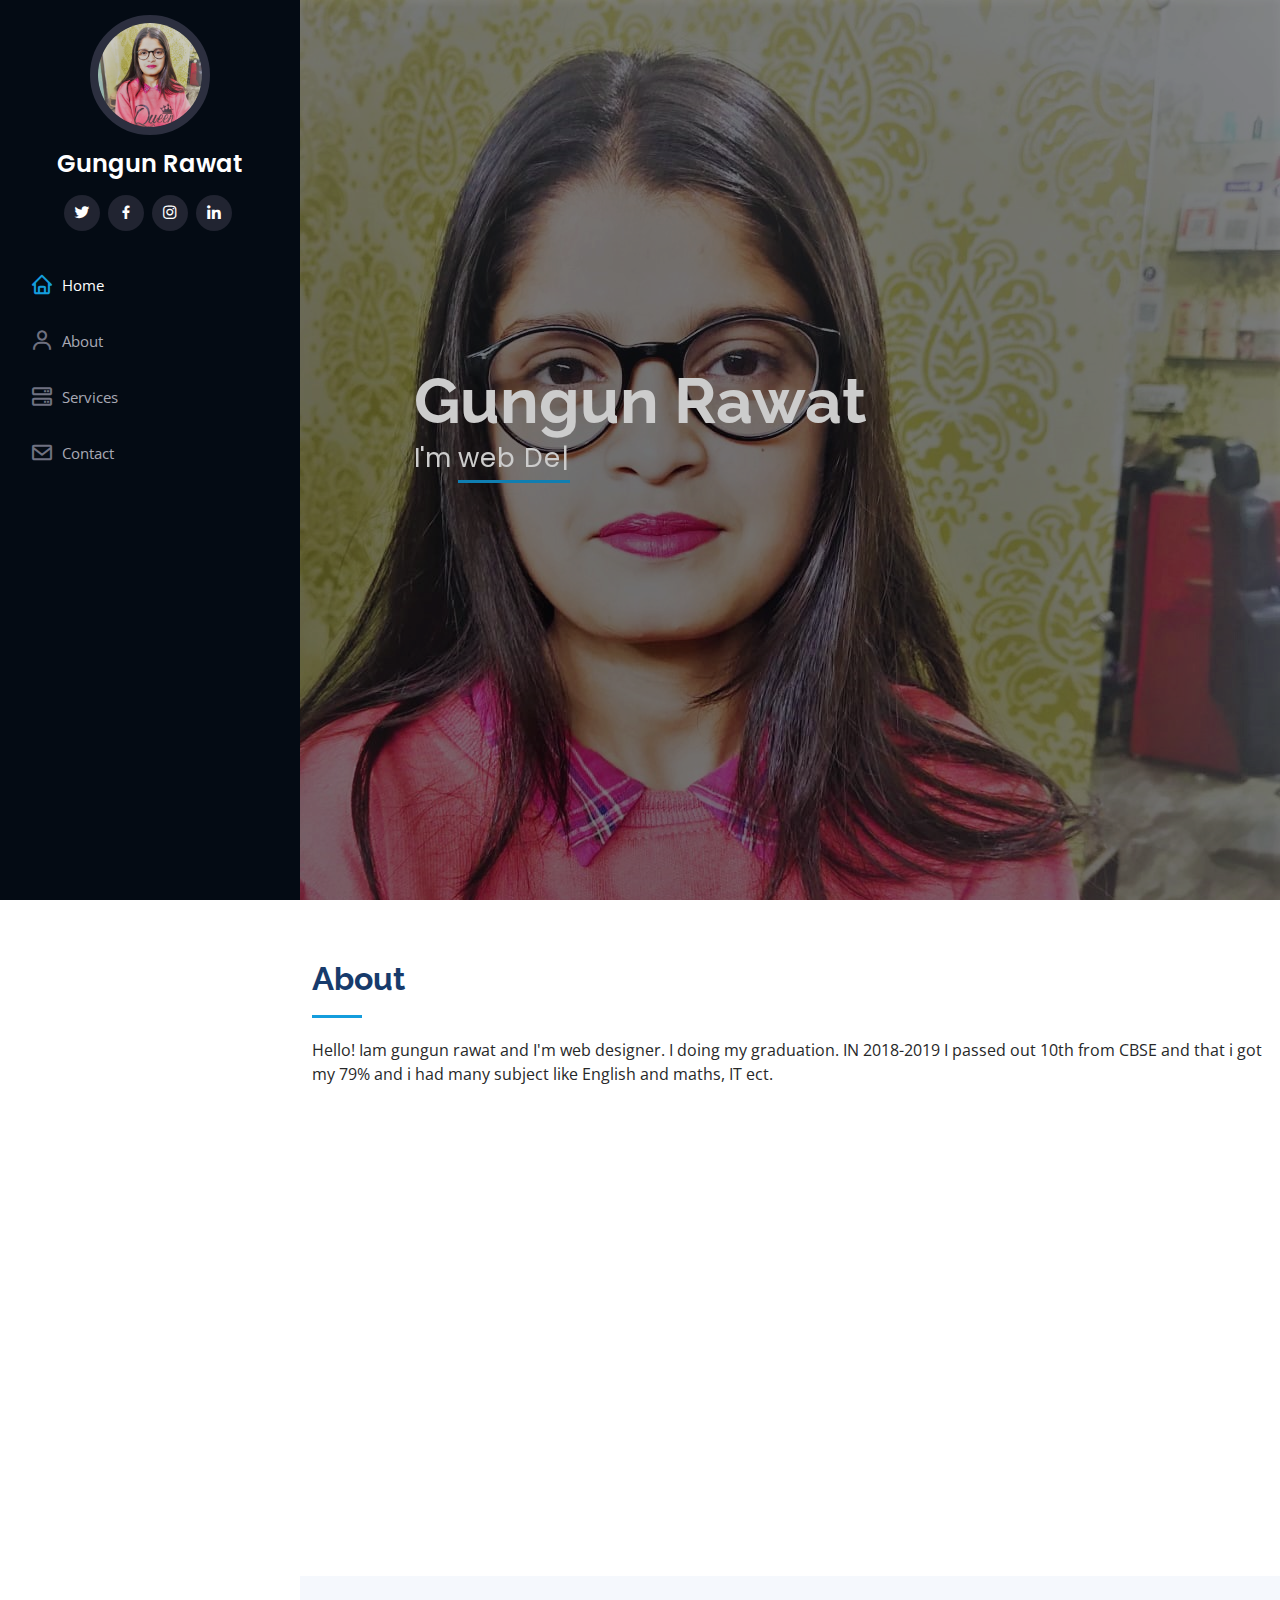
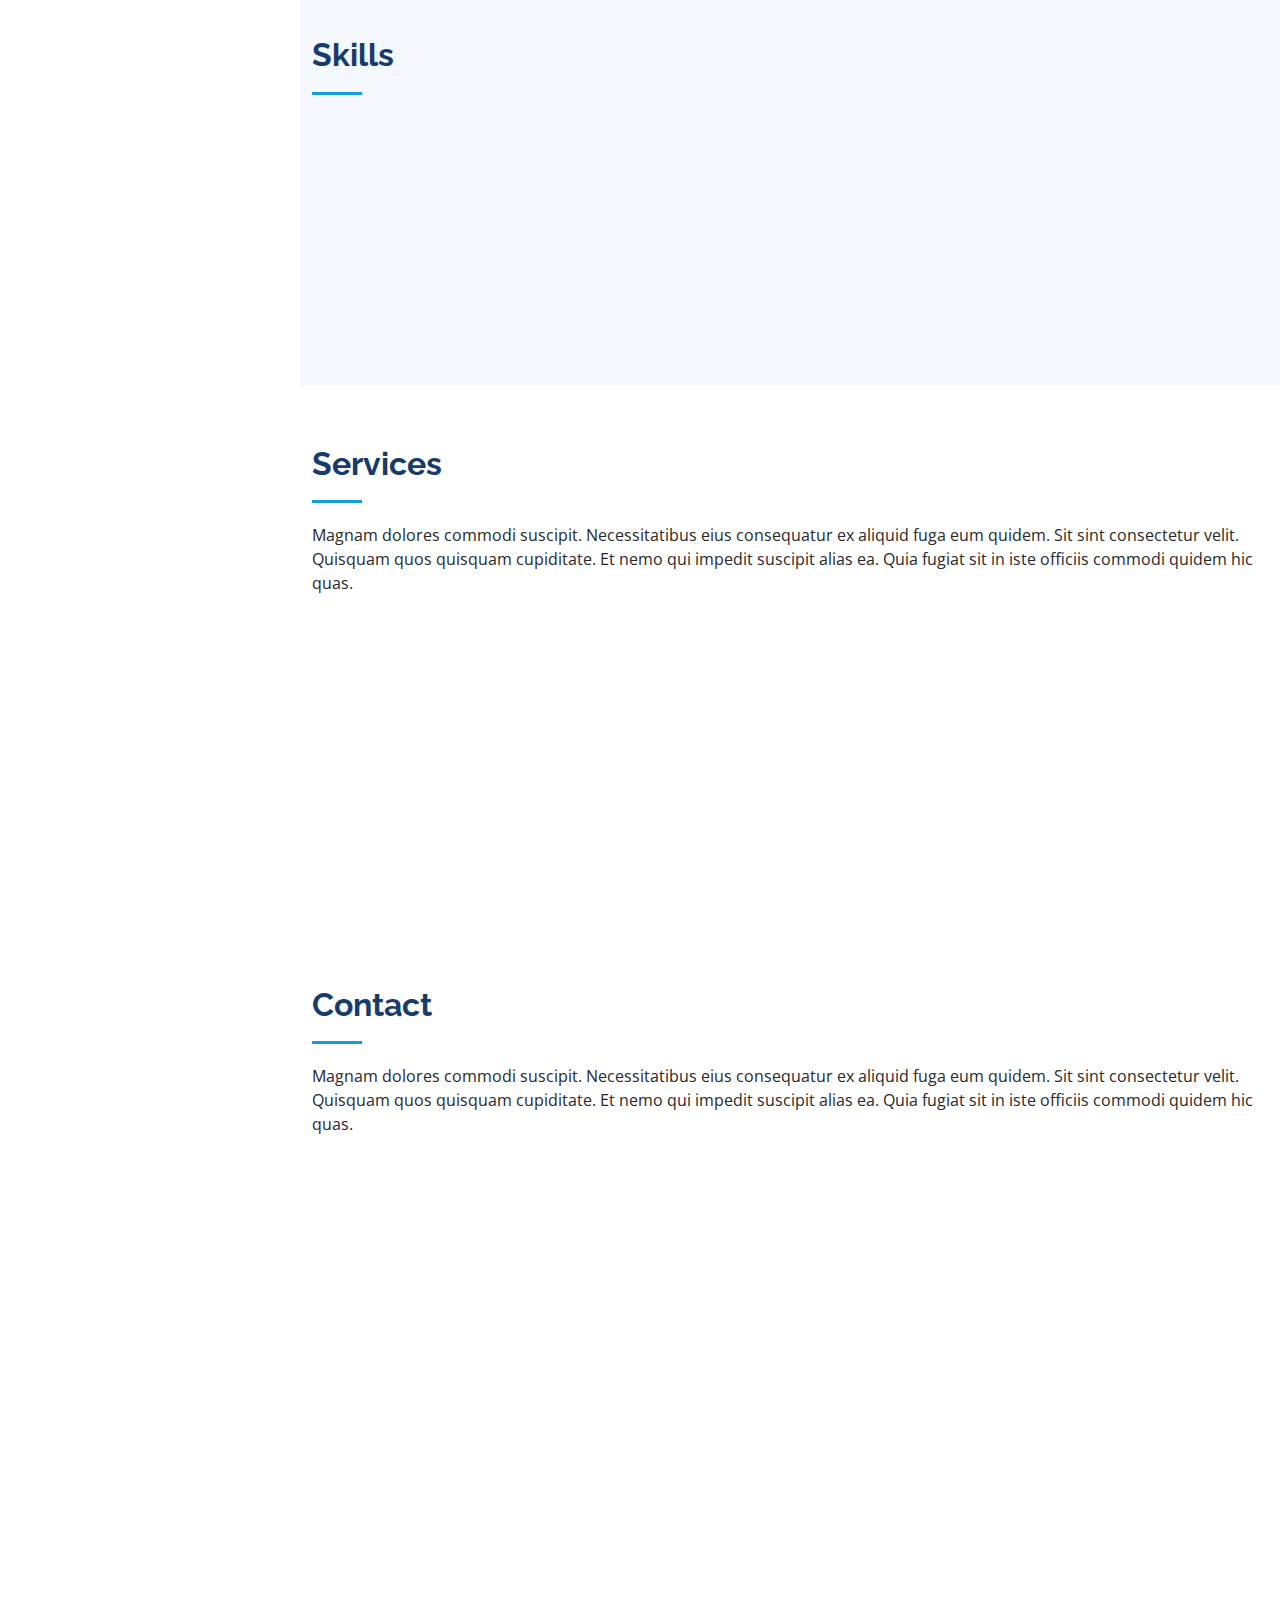
<file: index.html>
<!DOCTYPE html>
<html lang="en">

<head>
  <meta charset="utf-8">
  <meta content="width=device-width, initial-scale=1.0" name="viewport">

  <title>GungunRawat.github.io</title>
  <meta content="" name="description">
  <meta content="" name="keywords">

  <!-- Favicons -->
  <link href="assets/img/favicon.png" rel="icon">
  <link href="assets/img/apple-touch-icon.png" rel="apple-touch-icon">

  <!-- Google Fonts -->
  <link
    href="https://fonts.googleapis.com/css?family=Open+Sans:300,300i,400,400i,600,600i,700,700i|Raleway:300,300i,400,400i,500,500i,600,600i,700,700i|Poppins:300,300i,400,400i,500,500i,600,600i,700,700i"
    rel="stylesheet">

  <!-- Vendor CSS Files -->
  <link href="assets/vendor/aos/aos.css" rel="stylesheet">
  <link href="assets/vendor/bootstrap/css/bootstrap.min.css" rel="stylesheet">
  <link href="assets/vendor/bootstrap-icons/bootstrap-icons.css" rel="stylesheet">
  <link href="assets/vendor/boxicons/css/boxicons.min.css" rel="stylesheet">
  <link href="assets/vendor/glightbox/css/glightbox.min.css" rel="stylesheet">
  <link href="assets/vendor/swiper/swiper-bundle.min.css" rel="stylesheet">

  <!-- Template Main CSS File -->
  <link href="assets/css/style.css" rel="stylesheet">

  <!-- =======================================================
  * Template Name: iPortfolio - v3.7.0
  * Template URL: https://bootstrapmade.com/iportfolio-bootstrap-portfolio-websites-template/
  * Author: BootstrapMade.com
  * License: https://bootstrapmade.com/license/
  ======================================================== -->
</head>

<body>

  <!-- ======= Mobile nav toggle button ======= -->
  <i class="bi bi-list mobile-nav-toggle d-xl-none"></i>

  <!-- ======= Header ======= -->
  <header id="header">
    <div class="d-flex flex-column">

      <div class="profile">
        <img src="new6.jfif" alt="" class="img-fluid rounded-circle">
        <h1 class="text-light"><a href="index.html">Gungun Rawat</a></h1>
        <div class="social-links mt-3 text-center">
          <a href="#" class="twitter"><i class="bx bxl-twitter"></i></a>
          <a href="#" class="facebook"><i class="bx bxl-facebook"></i></a>
          <a href="#" class="instagram"><i class="bx bxl-instagram"></i></a>
          <a href="#" class="linkedin"><i class="bx bxl-linkedin"></i></a>
        </div>
      </div>

      <nav id="navbar" class="nav-menu navbar">
        <ul>
          <li><a href="#hero" class="nav-link scrollto active"><i class="bx bx-home"></i> <span>Home</span></a></li>
          <li><a href="#about" class="nav-link scrollto"><i class="bx bx-user"></i> <span>About</span></a></li>
          <li><a href="#services" class="nav-link scrollto"><i class="bx bx-server"></i> <span>Services</span></a></li>
          <li><a href="#contact" class="nav-link scrollto"><i class="bx bx-envelope"></i> <span>Contact</span></a></li>
        </ul>
      </nav><!-- .nav-menu -->
    </div>
  </header><!-- End Header -->

  <!-- ======= Hero Section ======= -->
  <section id="hero" class="d-flex flex-column justify-content-center align-items-center"">
    <div class="hero-container" data-aos="fade-in">
      <h1> Gungun Rawat</h1>
      <p>I'm <span class="typed" data-typed-items=" web Designer"></span></p>
    </div>
  </section><!-- End Hero -->

  <main id="main">

    <!-- ======= About Section ======= -->
    <section id="about" class="about">
      <div class="container">

        <div class="section-title">
          <h2>About</h2>
          <p> Hello! Iam gungun rawat and I'm web designer. I doing my graduation.
            IN 2018-2019 I passed out 10th from CBSE and that i got my 79% and i had many subject like English
            and maths, IT ect.
          </p>
        </div>

        <div class="row">
          <div class="col-lg-4" data-aos="fade-right">
            <img src="red.jpeg" class="img-fluid" alt="" style="height: 400px;">
          </div>
          <div class="col-lg-8 pt-4 pt-lg-0 content" data-aos="fade-left">
            <h3>web Designer </h3>

            <div class="row">
              <div class="col-lg-6">
                <ul>
                  <li><i class="bi bi-chevron-right"></i> <strong>Birthday:</strong> <span>7 April 2003</span></li>
                  <li><i class="bi bi-chevron-right"></i> <strong>Website:</strong> <span>www.example.com</span></li>
                  <li><i class="bi bi-chevron-right"></i> <strong>Phone:</strong> <span>+123 456 7890</span></li>
                  <li><i class="bi bi-chevron-right"></i> <strong>City:</strong> <span> India-110041 </span></li>
                </ul>
              </div>
              <div class="col-lg-6">
                <ul>
                  <li><i class="bi bi-chevron-right"></i> <strong>Age:</strong> <span>18</span></li>
                  <li><i class="bi bi-chevron-right"></i> <strong>Degree:</strong> <span>Master</span></li>
                  <li><i class="bi bi-chevron-right"></i> <strong>PhEmailone:</strong> <span>email@example.com</span>
                  </li>
                  <li><i class="bi bi-chevron-right"></i> <strong>Freelance:</strong> <span>Available</span></li>
                </ul>
              </div>
            </div>
            <p>
              IN 2019-2020 I passed out 12th from CBSE and that i got my 75% and i had many subject like history
              and pol.science, IT ect.
              IN 2020-2021 I am doing web designing course from SITHUB and in that i have learned html and css
              ,b
              ootstrap ect.
            </p>
          </div>
        </div>

      </div>
    </section><!-- End About Section -->

    <!-- ======= Skills Section ======= -->
    <section id="skills" class="skills section-bg">
      <div class="container">

        <div class="section-title">
          <h2>Skills</h2>

        </div>

        <div class="row skills-content">

          <div class="col-lg-6" data-aos="fade-up">

            <div class="progress">
              <span class="skill">HTML <i class="val">80%</i></span>
              <div class="progress-bar-wrap">
                <div class="progress-bar" role="progressbar" aria-valuenow="100" aria-valuemin="0" aria-valuemax="100">
                </div>
              </div>
            </div>

            <div class="progress">
              <span class="skill">CSS <i class="val">75%</i></span>
              <div class="progress-bar-wrap">
                <div class="progress-bar" role="progressbar" aria-valuenow="90" aria-valuemin="0" aria-valuemax="100">
                </div>
              </div>
            </div>

            <div class="progress">
              <span class="skill">bootstrap <i class="val">80%</i></span>
              <div class="progress-bar-wrap">
                <div class="progress-bar" role="progressbar" aria-valuenow="75" aria-valuemin="0" aria-valuemax="100">
                </div>
              </div>
            </div>

          </div>

          <div class="col-lg-6" data-aos="fade-up" data-aos-delay="100">

            <div class="progress">
              <span class="skill">JavaScript<i class="val">75%</i></span>
              <div class="progress-bar-wrap">
                <div class="progress-bar" role="progressbar" aria-valuenow="80" aria-valuemin="0" aria-valuemax="100">
                </div>
              </div>
            </div>
            <div class="progress">
              <span class="skill">Photoshop <i class="val">75%</i></span>
              <div class="progress-bar-wrap">
                <div class="progress-bar" role="progressbar" aria-valuenow="55" aria-valuemin="0" aria-valuemax="100">
                </div>
              </div>
            </div>

          </div>

        </div>

      </div>
    </section><!-- End Skills Section -->


    <!-- ======= Services Section ======= -->
    <section id="services" class="services">
      <div class="container">

        <div class="section-title">
          <h2>Services</h2>
          <p>Magnam dolores commodi suscipit. Necessitatibus eius consequatur ex aliquid fuga eum quidem. Sit sint
            consectetur velit. Quisquam quos quisquam cupiditate. Et nemo qui impedit suscipit alias ea. Quia fugiat sit
            in iste officiis commodi quidem hic quas.</p>
        </div>

        <div class="row">
          <div class="col-lg-4 col-md-6 icon-box" data-aos="fade-up">
            <div class="icon"><i class="bi bi-briefcase"></i></div>
            <h4 class="title"><a href="">Web Designer</a></h4>
            <p class="description">Web design refers to the design of websites that are displayed on the internet. It
              usually refers to
              the user experience aspects of website development rather than software development.
            </p>
          </div>


          <div class="col-lg-4 col-md-6 icon-box" data-aos="fade-up" data-aos-delay="100">
            <div class="icon"><i class="bi bi-card-checklist"></i></div>
            <h4 class="title"><a href="">Bootstrap</a></h4>
            <p class="description">Bootstrap is a potent front-end framework used to create modern websites and web
              apps. It's
              open-source and free to use, yet features numerous HTML and CSS templates bootstrap
              .
          </div>
          
          <div class="col-lg-4 col-md-6 icon-box" data-aos="fade-up" data-aos-delay="300">
            <div class="icon"><i class="bi bi-binoculars"></i></div>
            <h4 class="title"><a href="">Photoshop</a></h4>
            <p class="description">Photoshop is Adobe's photo editing, image creation and graphic design software. The software
              provides many image editing features for raster (pixel-based) images as well as vector graphics.
          </div>
          
        </div>

      </div>
    </section><!-- End Services Section -->

    
    <!-- ======= Contact Section ======= -->
    <section id="contact" class="contact">
      <div class="container">

        <div class="section-title">
          <h2>Contact</h2>
          <p>Magnam dolores commodi suscipit. Necessitatibus eius consequatur ex aliquid fuga eum quidem. Sit sint
            consectetur velit. Quisquam quos quisquam cupiditate. Et nemo qui impedit suscipit alias ea. Quia fugiat sit
            in iste officiis commodi quidem hic quas.</p>
        </div>

        <div class="row" data-aos="fade-in">

          <div class="col-lg-5 d-flex align-items-stretch">
            <div class="info">
              <div class="address">
                <i class="bi bi-geo-alt"></i>
                <h4>Location:</h4>
                <p>Jai vihar India-110041</p>
              </div>

              <div class="email">
                <i class="bi bi-envelope"></i>
                <h4>Email:</h4>
                <p>gungunrawat713</p>
              </div>

              <div class="phone">
                <i class="bi bi-phone"></i>
                <h4>Call:</h4>
                <p>8700535407</p>
              </div>

            </div>
          </div>

          <div class="col-lg-7 mt-5 mt-lg-0 d-flex align-items-stretch">
            <form action="forms/contact.php" method="post" role="form" class="php-email-form">
              <div class="row">
                <div class="form-group col-md-6">
                  <label for="name">Your Name</label>
                  <input type="text" name="name" class="form-control" id="name" required>
                </div>
                <div class="form-group col-md-6">
                  <label for="name">Your Email</label>
                  <input type="email" class="form-control" name="email" id="email" required>
                </div>
              </div>
              <div class="form-group">
                <label for="name">Subject</label>
                <input type="text" class="form-control" name="subject" id="subject" required>
              </div>
              <div class="form-group">
                <label for="name">Message</label>
                <textarea class="form-control" name="message" rows="10" required></textarea>
              </div>
              <div class="my-3">
                <div class="loading">Loading</div>
                <div class="error-message"></div>
                <div class="sent-message">Your message has been sent. Thank you!</div>
              </div>
              <div class="text-center"><button type="submit">Send Message</button></div>
            </form>
          </div>

        </div>

      </div>
    </section><!-- End Contact Section -->

  </main><!-- End #main -->

  <!-- ======= Footer ======= -->
  
  <a href="#" class="back-to-top d-flex align-items-center justify-content-center"><i
      class="bi bi-arrow-up-short"></i></a>

  <!-- Vendor JS Files -->
  <script src="assets/vendor/purecounter/purecounter.js"></script>
  <script src="assets/vendor/aos/aos.js"></script>
  <script src="assets/vendor/bootstrap/js/bootstrap.bundle.min.js"></script>
  <script src="assets/vendor/glightbox/js/glightbox.min.js"></script>
  <script src="assets/vendor/isotope-layout/isotope.pkgd.min.js"></script>
  <script src="assets/vendor/swiper/swiper-bundle.min.js"></script>
  <script src="assets/vendor/typed.js/typed.min.js"></script>
  <script src="assets/vendor/waypoints/noframework.waypoints.js"></script>
  <script src="assets/vendor/php-email-form/validate.js"></script>

  <!-- Template Main JS File -->
  <script src="assets/js/main.js"></script>

</body>

</html>
</file>
<file: assets/css/style.css>
/**
* Template Name: iPortfolio - v3.7.0
* Template URL: https://bootstrapmade.com/iportfolio-bootstrap-portfolio-websites-template/
* Author: BootstrapMade.com
* License: https://bootstrapmade.com/license/
*/

/*--------------------------------------------------------------
# General
--------------------------------------------------------------*/
body {
  font-family: "Open Sans", sans-serif;
  color: #272829;
}

a {
  color: #149ddd;
  text-decoration: none;
}

a:hover {
  color: #37b3ed;
  text-decoration: none;
}

h1, h2, h3, h4, h5, h6 {
  font-family: "Raleway", sans-serif;
}

/*--------------------------------------------------------------
# Back to top button
--------------------------------------------------------------*/
.back-to-top {
  position: fixed;
  visibility: hidden;
  opacity: 0;
  right: 15px;
  bottom: 15px;
  z-index: 996;
  background: #149ddd;
  width: 40px;
  height: 40px;
  border-radius: 50px;
  transition: all 0.4s;
}
.back-to-top i {
  font-size: 28px;
  color: #fff;
  line-height: 0;
}
.back-to-top:hover {
  background: #2eafec;
  color: #fff;
}
.back-to-top.active {
  visibility: visible;
  opacity: 1;
}

/*--------------------------------------------------------------
# Header
--------------------------------------------------------------*/
#header {
  position: fixed;
  top: 0;
  left: 0;
  bottom: 0;
  width: 300px;
  transition: all ease-in-out 0.5s;
  z-index: 9997;
  transition: all 0.5s;
  padding: 0 15px;
  background: #040b14;
  overflow-y: auto;
}
#header .profile img {
  margin: 15px auto;
  display: block;
  width: 120px;
  border: 8px solid #2c2f3f;
}
#header .profile h1 {
  font-size: 24px;
  margin: 0;
  padding: 0;
  font-weight: 600;
  -moz-text-align-last: center;
  text-align-last: center;
  font-family: "Poppins", sans-serif;
}
#header .profile h1 a, #header .profile h1 a:hover {
  color: #fff;
  text-decoration: none;
}
#header .profile .social-links a {
  font-size: 18px;
  display: inline-block;
  background: #212431;
  color: #fff;
  line-height: 1;
  padding: 8px 0;
  margin-right: 4px;
  border-radius: 50%;
  text-align: center;
  width: 36px;
  height: 36px;
  transition: 0.3s;
}
#header .profile .social-links a:hover {
  background: #149ddd;
  color: #fff;
  text-decoration: none;
}

#main {
  margin-left: 300px;
}

@media (max-width: 1199px) {
  #header {
    left: -300px;
  }

  #main {
    margin-left: 0;
  }
}
/*--------------------------------------------------------------
# Navigation Menu
--------------------------------------------------------------*/
/* Desktop Navigation */
.nav-menu {
  padding: 30px 0 0 0;
}
.nav-menu * {
  margin: 0;
  padding: 0;
  list-style: none;
}
.nav-menu > ul > li {
  position: relative;
  white-space: nowrap;
}
.nav-menu a, .nav-menu a:focus {
  display: flex;
  align-items: center;
  color: #a8a9b4;
  padding: 12px 15px;
  margin-bottom: 8px;
  transition: 0.3s;
  font-size: 15px;
}
.nav-menu a i, .nav-menu a:focus i {
  font-size: 24px;
  padding-right: 8px;
  color: #6f7180;
}
.nav-menu a:hover, .nav-menu .active, .nav-menu .active:focus, .nav-menu li:hover > a {
  text-decoration: none;
  color: #fff;
}
.nav-menu a:hover i, .nav-menu .active i, .nav-menu .active:focus i, .nav-menu li:hover > a i {
  color: #149ddd;
}

/* Mobile Navigation */
.mobile-nav-toggle {
  position: fixed;
  right: 15px;
  top: 15px;
  z-index: 9998;
  border: 0;
  font-size: 24px;
  transition: all 0.4s;
  outline: none !important;
  background-color: #149ddd;
  color: #fff;
  width: 40px;
  height: 40px;
  display: inline-flex;
  align-items: center;
  justify-content: center;
  line-height: 0;
  border-radius: 50px;
  cursor: pointer;
}

.mobile-nav-active {
  overflow: hidden;
}
.mobile-nav-active #header {
  left: 0;
}

/*--------------------------------------------------------------
# Hero Section
--------------------------------------------------------------*/
#hero {
  width: 100%;
  height: 100vh;
  background: url("new6.jfif") top center;
  background-size: cover;
  filter: brightness(0.8);
}
#hero:before {
  content: "";
  background: rgba(5, 13, 24, 0.3);
  position: absolute;
  bottom: 0;
  top: 0;
  left: 0;
  right: 0;
  z-index: 1;
}
#hero .hero-container {
  position: relative;
  z-index: 2;
  min-width: 300px;
}
#hero h1 {
  margin: 0 0 10px 0;
  font-size: 64px;
  font-weight: 700;
  line-height: 56px;
  color: #fff;
}
#hero p {
  color: #fff;
  margin-bottom: 50px;
  font-size: 26px;
  font-family: "Poppins", sans-serif;
}
#hero p span {
  color: #fff;
  padding-bottom: 4px;
  letter-spacing: 1px;
  border-bottom: 3px solid #149ddd;
}
@media (min-width: 1024px) {
  #hero {
    background-attachment: fixed;
  }
}
@media (max-width: 768px) {
  #hero h1 {
    font-size: 28px;
    line-height: 36px;
  }
  #hero h2 {
    font-size: 18px;
    line-height: 24px;
    margin-bottom: 30px;
  }
}

/*--------------------------------------------------------------
# Sections General
--------------------------------------------------------------*/
section {
  padding: 60px 0;
  overflow: hidden;
}

.section-bg {
  background: #f5f8fd;
}

.section-title {
  padding-bottom: 30px;
}
.section-title h2 {
  font-size: 32px;
  font-weight: bold;
  margin-bottom: 20px;
  padding-bottom: 20px;
  position: relative;
  color: #173b6c;
}
.section-title h2::after {
  content: "";
  position: absolute;
  display: block;
  width: 50px;
  height: 3px;
  background: #149ddd;
  bottom: 0;
  left: 0;
}
.section-title p {
  margin-bottom: 0;
}

/*--------------------------------------------------------------
# About
--------------------------------------------------------------*/
.about .content h3 {
  font-weight: 700;
  font-size: 26px;
  color: #173b6c;
}
.about .content ul {
  list-style: none;
  padding: 0;
}
.about .content ul li {
  margin-bottom: 20px;
  display: flex;
  align-items: center;
}
.about .content ul strong {
  margin-right: 10px;
}
.about .content ul i {
  font-size: 16px;
  margin-right: 5px;
  color: #149ddd;
  line-height: 0;
}
.about .content p:last-child {
  margin-bottom: 0;
}

/*--------------------------------------------------------------
# Facts
--------------------------------------------------------------*/
.facts {
  padding-bottom: 30px;
}
.facts .count-box {
  padding: 30px;
  width: 100%;
}
.facts .count-box i {
  display: block;
  font-size: 44px;
  color: #149ddd;
  float: left;
  line-height: 0;
}
.facts .count-box span {
  font-size: 48px;
  line-height: 40px;
  display: block;
  font-weight: 700;
  color: #050d18;
  margin-left: 60px;
}
.facts .count-box p {
  padding: 15px 0 0 0;
  margin: 0 0 0 60px;
  font-family: "Raleway", sans-serif;
  font-size: 14px;
  color: #122f57;
}
.facts .count-box a {
  font-weight: 600;
  display: block;
  margin-top: 20px;
  color: #122f57;
  font-size: 15px;
  font-family: "Poppins", sans-serif;
  transition: ease-in-out 0.3s;
}
.facts .count-box a:hover {
  color: #1f5297;
}

/*--------------------------------------------------------------
# Akills
--------------------------------------------------------------*/
.skills .progress {
  height: 60px;
  display: block;
  background: none;
  border-radius: 0;
}
.skills .progress .skill {
  padding: 0;
  margin: 0 0 6px 0;
  text-transform: uppercase;
  display: block;
  font-weight: 600;
  font-family: "Poppins", sans-serif;
  color: #050d18;
}
.skills .progress .skill .val {
  float: right;
  font-style: normal;
}
.skills .progress-bar-wrap {
  background: #dce8f8;
  height: 10px;
}
.skills .progress-bar {
  width: 1px;
  height: 10px;
  transition: 0.9s;
  background-color: #149ddd;
}

/*--------------------------------------------------------------
# Resume
--------------------------------------------------------------*/
.resume .resume-title {
  font-size: 26px;
  font-weight: 700;
  margin-top: 20px;
  margin-bottom: 20px;
  color: #050d18;
}
.resume .resume-item {
  padding: 0 0 20px 20px;
  margin-top: -2px;
  border-left: 2px solid #1f5297;
  position: relative;
}
.resume .resume-item h4 {
  line-height: 18px;
  font-size: 18px;
  font-weight: 600;
  text-transform: uppercase;
  font-family: "Poppins", sans-serif;
  color: #050d18;
  margin-bottom: 10px;
}
.resume .resume-item h5 {
  font-size: 16px;
  background: #e4edf9;
  padding: 5px 15px;
  display: inline-block;
  font-weight: 600;
  margin-bottom: 10px;
}
.resume .resume-item ul {
  padding-left: 20px;
}
.resume .resume-item ul li {
  padding-bottom: 10px;
}
.resume .resume-item:last-child {
  padding-bottom: 0;
}
.resume .resume-item::before {
  content: "";
  position: absolute;
  width: 16px;
  height: 16px;
  border-radius: 50px;
  left: -9px;
  top: 0;
  background: #fff;
  border: 2px solid #1f5297;
}

/*--------------------------------------------------------------
# Portfolio
--------------------------------------------------------------*/
.portfolio .portfolio-item {
  margin-bottom: 30px;
}
.portfolio #portfolio-flters {
  padding: 0;
  margin: 0 auto 35px auto;
  list-style: none;
  text-align: center;
  background: #fff;
  border-radius: 50px;
  padding: 2px 15px;
}
.portfolio #portfolio-flters li {
  cursor: pointer;
  display: inline-block;
  padding: 10px 15px 8px 15px;
  font-size: 14px;
  font-weight: 600;
  line-height: 1;
  text-transform: uppercase;
  color: #272829;
  margin-bottom: 5px;
  transition: all 0.3s ease-in-out;
}
.portfolio #portfolio-flters li:hover, .portfolio #portfolio-flters li.filter-active {
  color: #149ddd;
}
.portfolio #portfolio-flters li:last-child {
  margin-right: 0;
}
.portfolio .portfolio-wrap {
  transition: 0.3s;
  position: relative;
  overflow: hidden;
  z-index: 1;
}
.portfolio .portfolio-wrap::before {
  content: "";
  background: rgba(255, 255, 255, 0.5);
  position: absolute;
  left: 0;
  right: 0;
  top: 0;
  bottom: 0;
  transition: all ease-in-out 0.3s;
  z-index: 2;
  opacity: 0;
}
.portfolio .portfolio-wrap .portfolio-links {
  opacity: 1;
  left: 0;
  right: 0;
  bottom: -60px;
  z-index: 3;
  position: absolute;
  transition: all ease-in-out 0.3s;
  display: flex;
  justify-content: center;
}
.portfolio .portfolio-wrap .portfolio-links a {
  color: #fff;
  font-size: 28px;
  text-align: center;
  background: rgba(20, 157, 221, 0.75);
  transition: 0.3s;
  width: 50%;
}
.portfolio .portfolio-wrap .portfolio-links a:hover {
  background: rgba(20, 157, 221, 0.95);
}
.portfolio .portfolio-wrap .portfolio-links a + a {
  border-left: 1px solid #37b3ed;
}
.portfolio .portfolio-wrap:hover::before {
  top: 0;
  left: 0;
  right: 0;
  bottom: 0;
  opacity: 1;
}
.portfolio .portfolio-wrap:hover .portfolio-links {
  opacity: 1;
  bottom: 0;
}

/*--------------------------------------------------------------
# Portfolio Details
--------------------------------------------------------------*/
.portfolio-details {
  padding-top: 40px;
}
.portfolio-details .portfolio-details-slider img {
  width: 100%;
}
.portfolio-details .portfolio-details-slider .swiper-pagination {
  margin-top: 20px;
  position: relative;
}
.portfolio-details .portfolio-details-slider .swiper-pagination .swiper-pagination-bullet {
  width: 12px;
  height: 12px;
  background-color: #fff;
  opacity: 1;
  border: 1px solid #149ddd;
}
.portfolio-details .portfolio-details-slider .swiper-pagination .swiper-pagination-bullet-active {
  background-color: #149ddd;
}
.portfolio-details .portfolio-info {
  padding: 30px;
  box-shadow: 0px 0 30px rgba(5, 13, 24, 0.08);
}
.portfolio-details .portfolio-info h3 {
  font-size: 22px;
  font-weight: 700;
  margin-bottom: 20px;
  padding-bottom: 20px;
  border-bottom: 1px solid #eee;
}
.portfolio-details .portfolio-info ul {
  list-style: none;
  padding: 0;
  font-size: 15px;
}
.portfolio-details .portfolio-info ul li + li {
  margin-top: 10px;
}
.portfolio-details .portfolio-description {
  padding-top: 30px;
}
.portfolio-details .portfolio-description h2 {
  font-size: 26px;
  font-weight: 700;
  margin-bottom: 20px;
}
.portfolio-details .portfolio-description p {
  padding: 0;
}

/*--------------------------------------------------------------
# Services
--------------------------------------------------------------*/
.services .icon-box {
  margin-bottom: 20px;
}
.services .icon {
  float: left;
  display: flex;
  align-items: center;
  justify-content: center;
  width: 54px;
  height: 54px;
  background: #149ddd;
  border-radius: 50%;
  transition: 0.5s;
  border: 1px solid #149ddd;
}
.services .icon i {
  color: #fff;
  font-size: 24px;
  line-height: 0;
}
.services .icon-box:hover .icon {
  background: #fff;
}
.services .icon-box:hover .icon i {
  color: #149ddd;
}
.services .title {
  margin-left: 80px;
  font-weight: 700;
  margin-bottom: 15px;
  font-size: 18px;
}
.services .title a {
  color: #343a40;
}
.services .title a:hover {
  color: #149ddd;
}
.services .description {
  margin-left: 80px;
  line-height: 24px;
  font-size: 14px;
}

/*--------------------------------------------------------------
# Testimonials
--------------------------------------------------------------*/
.testimonials .testimonials-carousel, .testimonials .testimonials-slider {
  overflow: hidden;
}
.testimonials .testimonial-item {
  box-sizing: content-box;
  text-align: center;
  min-height: 320px;
}
.testimonials .testimonial-item .testimonial-img {
  width: 90px;
  border-radius: 50%;
  margin: 0 auto;
}
.testimonials .testimonial-item h3 {
  font-size: 18px;
  font-weight: bold;
  margin: 10px 0 5px 0;
  color: #111;
}
.testimonials .testimonial-item h4 {
  font-size: 14px;
  color: #999;
  margin: 0;
}
.testimonials .testimonial-item .quote-icon-left, .testimonials .testimonial-item .quote-icon-right {
  color: #c3e8fa;
  font-size: 26px;
}
.testimonials .testimonial-item .quote-icon-left {
  display: inline-block;
  left: -5px;
  position: relative;
}
.testimonials .testimonial-item .quote-icon-right {
  display: inline-block;
  right: -5px;
  position: relative;
  top: 10px;
}
.testimonials .testimonial-item p {
  font-style: italic;
  margin: 0 15px 15px 15px;
  padding: 20px;
  background: #fff;
  position: relative;
  margin-bottom: 35px;
  border-radius: 6px;
  box-shadow: 0px 2px 15px rgba(0, 0, 0, 0.1);
}
.testimonials .testimonial-item p::after {
  content: "";
  width: 0;
  height: 0;
  border-top: 20px solid #fff;
  border-right: 20px solid transparent;
  border-left: 20px solid transparent;
  position: absolute;
  bottom: -20px;
  left: calc(50% - 20px);
}
.testimonials .swiper-pagination {
  margin-top: 20px;
  position: relative;
}
.testimonials .swiper-pagination .swiper-pagination-bullet {
  width: 12px;
  height: 12px;
  background-color: #fff;
  opacity: 1;
  border: 1px solid #149ddd;
}
.testimonials .swiper-pagination .swiper-pagination-bullet-active {
  background-color: #149ddd;
}

/*--------------------------------------------------------------
# Contact
--------------------------------------------------------------*/
.contact {
  padding-bottom: 130px;
}
.contact .info {
  padding: 30px;
  background: #fff;
  width: 100%;
  box-shadow: 0 0 24px 0 rgba(0, 0, 0, 0.12);
}
.contact .info i {
  font-size: 20px;
  color: #149ddd;
  float: left;
  width: 44px;
  height: 44px;
  background: #dff3fc;
  display: flex;
  justify-content: center;
  align-items: center;
  border-radius: 50px;
  transition: all 0.3s ease-in-out;
}
.contact .info h4 {
  padding: 0 0 0 60px;
  font-size: 22px;
  font-weight: 600;
  margin-bottom: 5px;
  color: #050d18;
}
.contact .info p {
  padding: 0 0 10px 60px;
  margin-bottom: 20px;
  font-size: 14px;
  color: #173b6c;
}
.contact .info .email p {
  padding-top: 5px;
}
.contact .info .social-links {
  padding-left: 60px;
}
.contact .info .social-links a {
  font-size: 18px;
  display: inline-block;
  background: #333;
  color: #fff;
  line-height: 1;
  padding: 8px 0;
  border-radius: 50%;
  text-align: center;
  width: 36px;
  height: 36px;
  transition: 0.3s;
  margin-right: 10px;
}
.contact .info .social-links a:hover {
  background: #149ddd;
  color: #fff;
}
.contact .info .email:hover i, .contact .info .address:hover i, .contact .info .phone:hover i {
  background: #149ddd;
  color: #fff;
}
.contact .php-email-form {
  width: 100%;
  padding: 30px;
  background: #fff;
  box-shadow: 0 0 24px 0 rgba(0, 0, 0, 0.12);
}
.contact .php-email-form .form-group {
  padding-bottom: 8px;
}
.contact .php-email-form .validate {
  display: none;
  color: red;
  margin: 0 0 15px 0;
  font-weight: 400;
  font-size: 13px;
}
.contact .php-email-form .error-message {
  display: none;
  color: #fff;
  background: #ed3c0d;
  text-align: left;
  padding: 15px;
  font-weight: 600;
}
.contact .php-email-form .error-message br + br {
  margin-top: 25px;
}
.contact .php-email-form .sent-message {
  display: none;
  color: #fff;
  background: #18d26e;
  text-align: center;
  padding: 15px;
  font-weight: 600;
}
.contact .php-email-form .loading {
  display: none;
  background: #fff;
  text-align: center;
  padding: 15px;
}
.contact .php-email-form .loading:before {
  content: "";
  display: inline-block;
  border-radius: 50%;
  width: 24px;
  height: 24px;
  margin: 0 10px -6px 0;
  border: 3px solid #18d26e;
  border-top-color: #eee;
  -webkit-animation: animate-loading 1s linear infinite;
  animation: animate-loading 1s linear infinite;
}
.contact .php-email-form .form-group {
  margin-bottom: 15px;
}
.contact .php-email-form label {
  padding-bottom: 8px;
}
.contact .php-email-form input, .contact .php-email-form textarea {
  border-radius: 0;
  box-shadow: none;
  font-size: 14px;
}
.contact .php-email-form input {
  height: 44px;
}
.contact .php-email-form textarea {
  padding: 10px 15px;
}
.contact .php-email-form button[type=submit] {
  background: #149ddd;
  border: 0;
  padding: 10px 24px;
  color: #fff;
  transition: 0.4s;
  border-radius: 4px;
}
.contact .php-email-form button[type=submit]:hover {
  background: #37b3ed;
}
@-webkit-keyframes animate-loading {
  0% {
    transform: rotate(0deg);
  }
  100% {
    transform: rotate(360deg);
  }
}
@keyframes animate-loading {
  0% {
    transform: rotate(0deg);
  }
  100% {
    transform: rotate(360deg);
  }
}

/*--------------------------------------------------------------
# Breadcrumbs
--------------------------------------------------------------*/
.breadcrumbs {
  padding: 20px 0;
  background: #f9f9f9;
}
.breadcrumbs h2 {
  font-size: 26px;
  font-weight: 300;
}
.breadcrumbs ol {
  display: flex;
  flex-wrap: wrap;
  list-style: none;
  padding: 0;
  margin: 0;
  font-size: 15px;
}
.breadcrumbs ol li + li {
  padding-left: 10px;
}
.breadcrumbs ol li + li::before {
  display: inline-block;
  padding-right: 10px;
  color: #0e2442;
  content: "/";
}
@media (max-width: 768px) {
  .breadcrumbs .d-flex {
    display: block !important;
  }
  .breadcrumbs ol {
    display: block;
  }
  .breadcrumbs ol li {
    display: inline-block;
  }
}

/*--------------------------------------------------------------
# Footer
--------------------------------------------------------------*/
#footer {
  padding: 15px;
  color: #f4f6fd;
  font-size: 14px;
  position: fixed;
  left: 0;
  bottom: 0;
  width: 300px;
  z-index: 9999;
  background: #040b14;
}
#footer .copyright {
  text-align: center;
}
#footer .credits {
  padding-top: 5px;
  text-align: center;
  font-size: 13px;
  color: #eaebf0;
}
@media (max-width: 1199px) {
  #footer {
    position: static;
    width: auto;
    padding-right: 20px 15px;
  }
}
</file>
